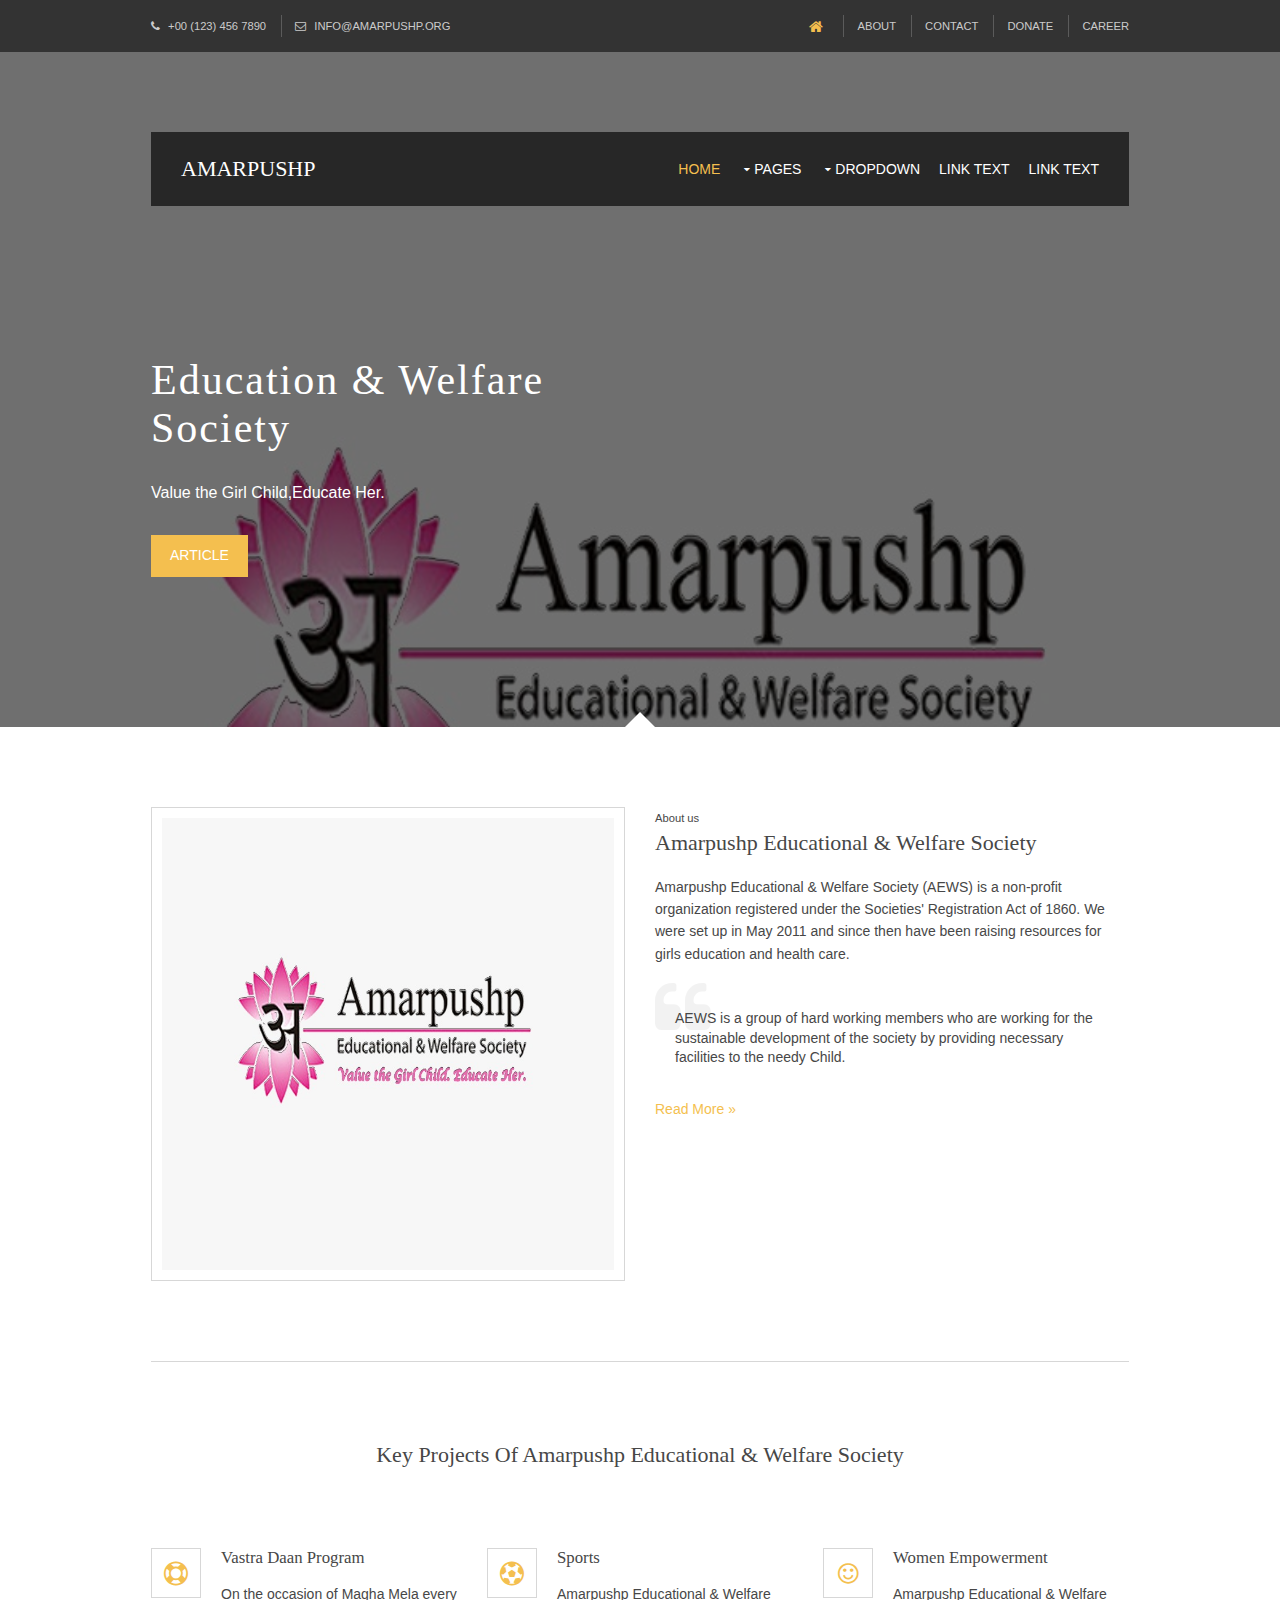
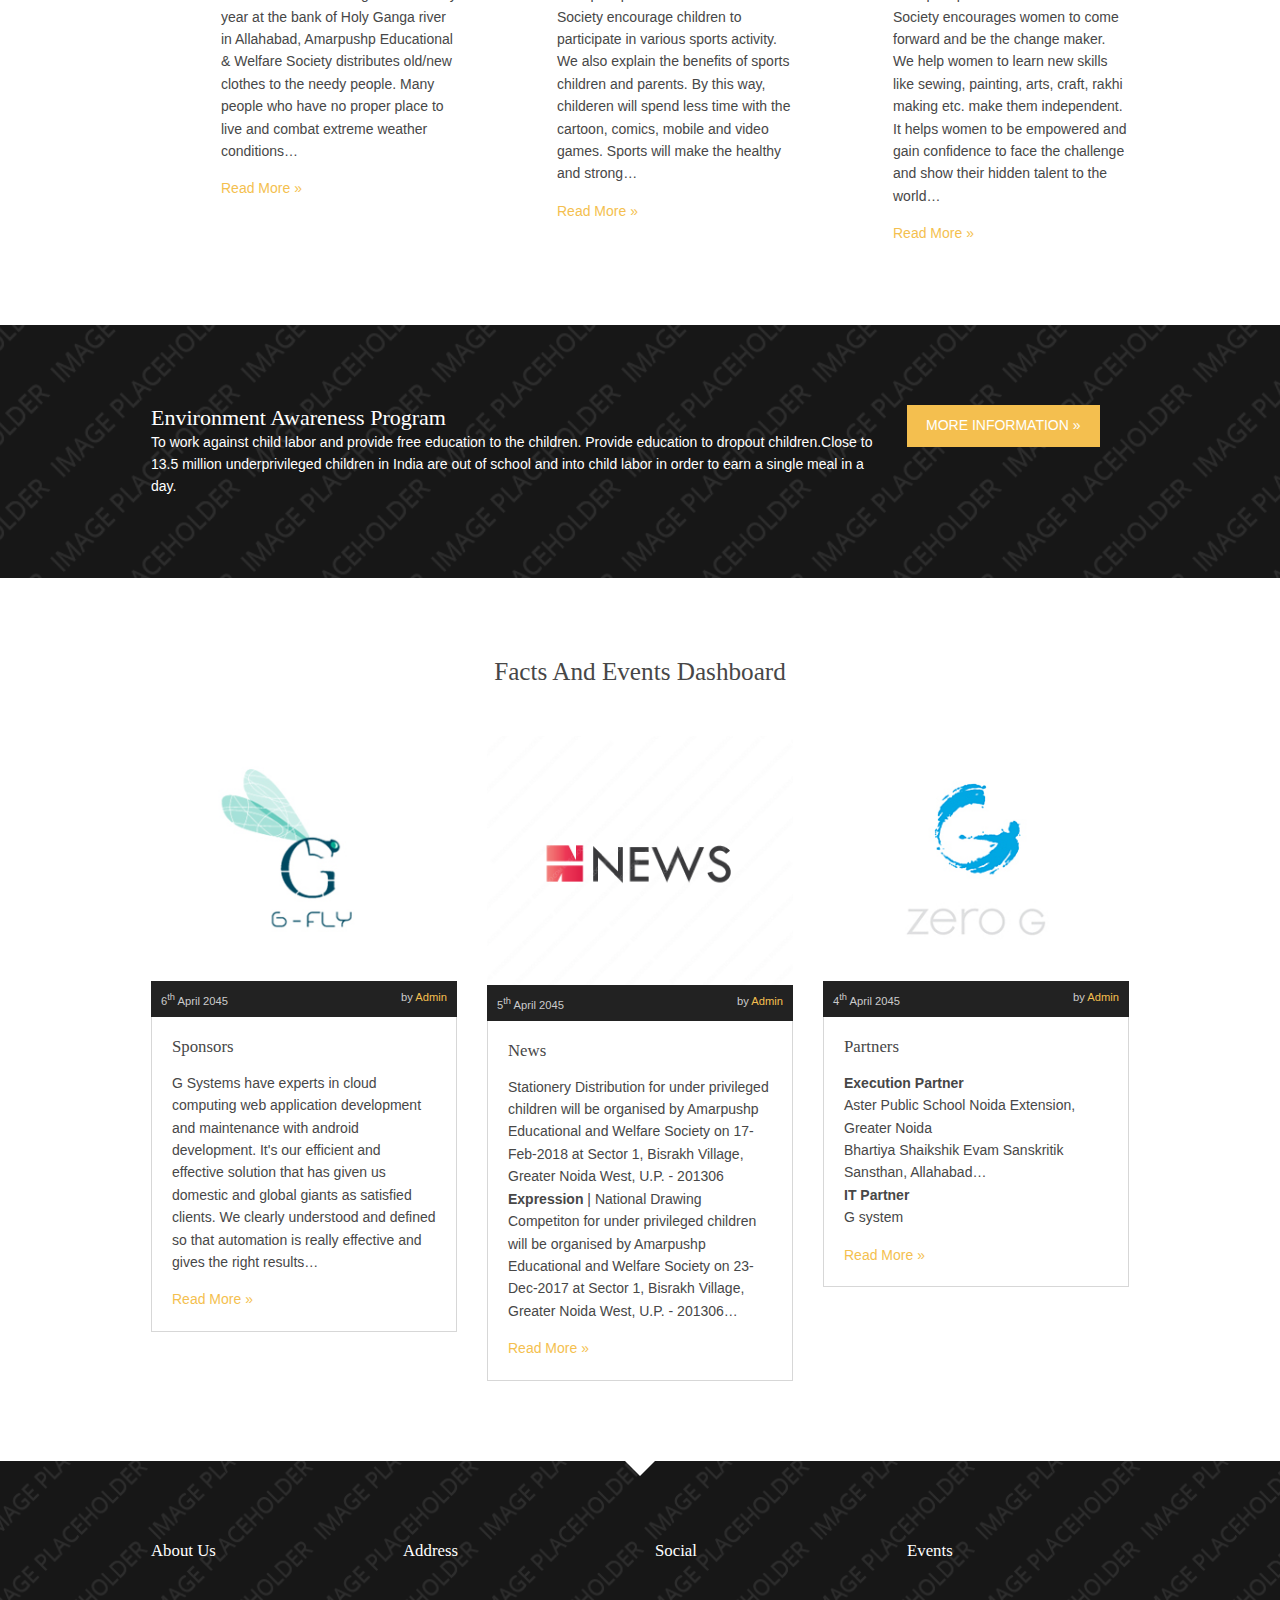
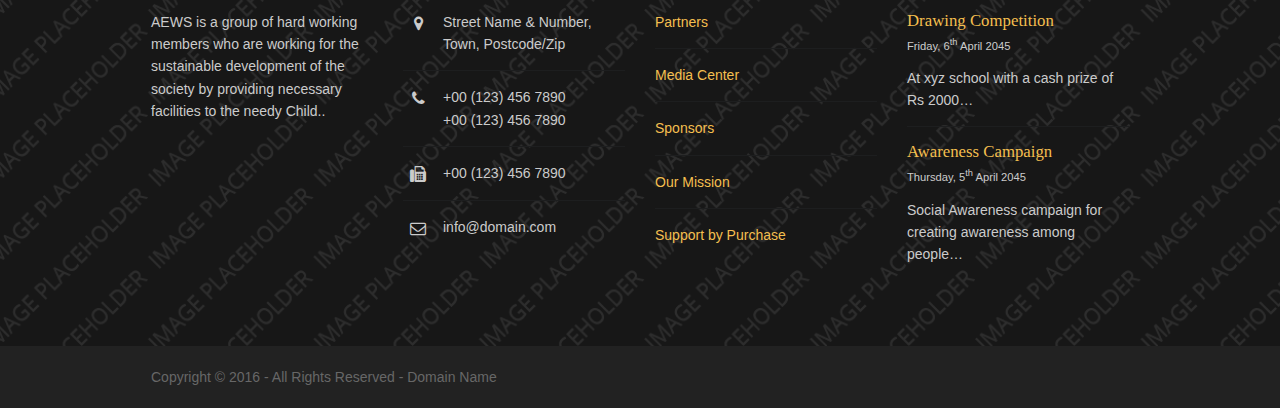
<file: Amarpusp Intern project/index.html>
<!DOCTYPE html>

<html>
<head>
<title>just</title>
<meta charset="utf-8">
<meta name="viewport" content="width=device-width, initial-scale=1.0, maximum-scale=1.0, user-scalable=no">
<link href="layout/styles/layout.css" rel="stylesheet" type="text/css" media="all">
</head>
<body id="top">

<div class="wrapper row0">
  <div id="topbar" class="hoc clear"> 
    <!-- ################################################################################################ -->
    <div class="fl_left">
      <ul class="nospace">
        <li><i class="fa fa-phone"></i> +00 (123) 456 7890</li>
        <li><i class="fa fa-envelope-o"></i> info@amarpushp.org</li>
      </ul>
    </div>
    <div class="fl_right">
      <ul class="nospace">
        <li><a href="#"><i class="fa fa-lg fa-home"></i></a></li>
        <li><a href="#">About</a></li>
        <li><a href="#">Contact</a></li>
        <li><a href="#">Donate</a></li>
        <li><a href="#">Career</a></li>
      </ul>
    </div>
    <!-- ################################################################################################ -->
  </div>
</div>

<!-- Top Background Image Wrapper -->
<div class="bgded overlay" style="background-image:url('images/demo/backgrounds/background.jpg');"> 
  <!-- ################################################################################################ -->
  <div class="wrapper row1">
    <header id="header" class="hoc clear"> 
      <!-- ################################################################################################ -->
      <div id="logo" class="fl_left">
        <h1><a href="index.html">Amarpushp</a></h1>
      </div>
      <!-- ################################################################################################ -->
      <nav id="mainav" class="fl_right">
        <ul class="clear">
          <li class="active"><a href="index.html">Home</a></li>
          <li><a class="drop" href="#">Pages</a>
            <ul>
              <li><a href="#">Gallery</a></li>

            </ul>
          </li>
          <li><a class="drop" href="#">Dropdown</a>
            <ul>
              <li><a href="#">Level 2</a></li>
              <li><a class="drop" href="#">Level 2 + Drop</a>
                <ul>
                  <li><a href="#">Level 3</a></li>
                  <li><a href="#">Level 3</a></li>
                  <li><a href="#">Level 3</a></li>
                </ul>
              </li>
              <li><a href="#">Level 2</a></li>
            </ul>
          </li>
          <li><a href="#">Link Text</a></li>
          <li><a href="#">Link Text</a></li>
        </ul>
      </nav>
    </header>
    <!-- ################################################################################################ -->
    <div id="pageintro" class="hoc clear">
      <article>
        <h2 class="heading">Education & Welfare Society</h2>
        <p>Value the Girl Child,Educate Her.</p>
        <footer><a class="btn" href="#">Article</a></footer>
      </article>
    </div>
    <!-- ################################################################################################ -->
  </div>
  <!-- ################################################################################################ -->
</div>
<!-- End Top Background Image Wrapper -->

<!-- ################################################################################################ -->
<div class="wrapper row3">
  <main class="hoc container clear"> 
    <!-- main body -->
    <!-- ################################################################################################ -->
    <article class="group btmspace-80">
      <div class="one_half first"><img class="inspace-10 borderedbox" src="images/demo/background.jpg" alt=""></div>
      <div class="one_half">
        <p class="nospace font-xs">About us</p>
        <h3 class="heading">Amarpushp Educational & Welfare Society </h3>
        <p>
Amarpushp Educational & Welfare Society (AEWS) is a non-profit organization registered under the Societies' Registration Act of 1860. We were set up in May 2011 and since then have been raising resources for girls education and health care.

</p>
        <blockquote>AEWS is a group of hard working members who are working for the sustainable development of the society by providing necessary facilities to the needy Child.</blockquote>
       
        <footer><a href="#">Read More &raquo;</a></footer>
      </div>
    </article>
    <!-- ################################################################################################ -->
    <hr class="btmspace-80">
    <!-- ################################################################################################ -->
    <div class="center btmspace-80">
      <h3 class="heading">Key projects of Amarpushp Educational & Welfare Society</h3>
      
    </div>
    <ul class="nospace group cta">
      <li class="one_third first">
        <article><a href="#"><i class="fa fa-support"></i></a>
          <h6 class="heading">Vastra Daan Program</h6>
          <p>On the occasion of Magha Mela every year at the bank of Holy Ganga river in Allahabad, Amarpushp Educational & Welfare Society distributes old/new clothes to the needy people. Many people who have no proper place to live and combat extreme weather conditions&hellip;</p>
          <footer><a href="#">Read More &raquo;</a></footer>
        </article>
      </li>
      <li class="one_third">
        <article><a href="#"><i class="fa fa-soccer-ball-o"></i></a>
          <h6 class="heading">Sports</h6>
          <p>Amarpushp Educational & Welfare Society encourage children to participate in various sports activity. We also explain the benefits of sports children and parents. By this way, childeren will spend less time with the cartoon, comics, mobile and video games. Sports will make the healthy and strong&hellip;</p>
          <footer><a href="#">Read More &raquo;</a></footer>
        </article>
      </li>
      <li class="one_third">
        <article><a href="#"><i class="fa fa-smile-o"></i></a>
          <h6 class="heading">Women Empowerment</h6>
          <p>Amarpushp Educational & Welfare Society encourages women to come forward and be the change maker. We help women to learn new skills like sewing, painting, arts, craft, rakhi making etc. make them independent. It helps women to be empowered and gain confidence to face the challenge and show their hidden talent to the world&hellip;</p>
          <footer><a href="#">Read More &raquo;</a></footer>
        </article>
      </li>
    </ul>
    <!-- ################################################################################################ -->
    <!-- / main body -->
    <div class="clear"></div>
  </main>
</div>
<!-- ################################################################################################ -->
<!-- ################################################################################################ -->
<!-- ################################################################################################ -->
<div class="wrapper bgded overlay" style="background-image:url('images/demo/backgrounds/02.png');">
  <article class="hoc container clear"> 
    <!-- ################################################################################################ -->
    <div class="three_quarter first">
      <h6 class="nospace"> Environment Awareness Program</h6>
      <p class="nospace">To work against child labor and provide free education to the children. Provide education to dropout children.Close to 13.5 million underprivileged children in India are out of school and into child labor in
	  order to earn a single meal in a day. </p>
    </div>
    <footer class="one_quarter"><a class="btn medium" href="#">More Information &raquo;</a></footer>
    <!-- ################################################################################################ -->
  </article>
</div>
<!-- ################################################################################################ -->
<!-- ################################################################################################ -->
<!-- ################################################################################################ -->
<div class="wrapper row3">
  <section class="hoc container clear"> 
    <!-- ################################################################################################ -->
    <div class="center btmspace-50">
      <h3 class="font-x2 nospace">Facts and Events Dashboard</h3>
      
    </div>
    <ul class="nospace group latest">
      <li class="one_third first">
        <article>
          <figure><a href="#"><img src="images/demo/g.jpg" alt="" ></a>
            <figcaption class="group">
              <time datetime="2045-04-06">6<sup>th</sup> April 2045</time>
              <span>by <a href="#">Admin</a></span> </figcaption>
          </figure>
          <div class="postexcerpt">
            <h4 class="heading">Sponsors</h4>
            <p>
			G Systems have experts in cloud computing web application development and maintenance with android development. It's our efficient and effective solution that has given us domestic and global giants as satisfied clients. We clearly understood and defined so 
			that automation is really effective and gives the right results&hellip;</p>
            <footer><a href="#">Read More &raquo;</a></footer>
          </div>
        </article>
      </li>
      <li class="one_third">
        <article>
          <figure><a href="#"><img src="images/demo/new.png" alt=""></a>
            <figcaption class="group">
              <time datetime="2045-04-05">5<sup>th</sup> April 2045</time>
              <span>by <a href="#">Admin</a></span> </figcaption>
          </figure>
          <div class="postexcerpt">
            <h4 class="heading">News</h4>
            <p>Stationery Distribution for under privileged children will be organised by Amarpushp Educational and Welfare Society on 17-Feb-2018 at Sector 1, Bisrakh Village, Greater Noida West, U.P. - 201306<br>

			<b>Expression</b> | National Drawing Competiton for under privileged children will be organised by Amarpushp Educational and Welfare Society on 23-Dec-2017 at Sector 1, Bisrakh Village, Greater Noida West, U.P. - 201306&hellip;</p>
            <footer><a href="#">Read More &raquo;</a></footer>
          </div>
        </article>
      </li>
      <li class="one_third">
        <article>
          <figure><a href="#"><img src="images/demo/yo.png" alt=""></a>
            <figcaption class="group">
              <time datetime="2045-04-04">4<sup>th</sup> April 2045</time>
              <span>by <a href="#">Admin</a></span> </figcaption>
          </figure>
          <div class="postexcerpt">
            <h4 class="heading">Partners</h4>
            <p><strong>Execution Partner</strong><br>
					Aster Public School Noida Extension, Greater Noida<br>
					Bhartiya Shaikshik Evam Sanskritik Sansthan, Allahabad&hellip;
					<br><strong>IT Partner</strong><br>
					G system
					</p>
            <footer><a href="#">Read More &raquo;</a></footer>
          </div>
        </article>
      </li>
    </ul>
    <!-- ################################################################################################ -->
  </section>
</div>
<!-- ################################################################################################ -->
<!-- ################################################################################################ -->
<!-- ################################################################################################ -->
<div class="wrapper row4 bgded overlay" style="background-image:url('images/demo/backgrounds/03.png');">
  <footer id="footer" class="hoc clear"> 
    <!-- ################################################################################################ -->
    <div class="one_quarter first">
      <h6 class="title">About us</h6>
      <p>AEWS is a group of hard working members who are working for the sustainable development of the society by providing necessary facilities to the needy Child..</p>
      
    </div>
    <div class="one_quarter">
      <h6 class="title">Address</h6>
      <ul class="nospace linklist contact">
        <li><i class="fa fa-map-marker"></i>
          <address>
          Street Name &amp; Number, Town, Postcode/Zip
          </address>
        </li>
        <li><i class="fa fa-phone"></i> +00 (123) 456 7890<br>
          +00 (123) 456 7890</li>
        <li><i class="fa fa-fax"></i> +00 (123) 456 7890</li>
        <li><i class="fa fa-envelope-o"></i> info@domain.com</li>
      </ul>
    </div>
    <div class="one_quarter">
      <h6 class="title">Social</h6>
      <ul class="nospace linklist">
        <li><a href="#">Partners</a></li>
        <li><a href="#">Media Center</a></li>
        <li><a href="#">Sponsors</a></li>
        <li><a href="#">Our Mission</a></li>
        <li><a href="#">Support by Purchase</a></li>
      </ul>
    </div>
    <div class="one_quarter">
      <h6 class="title">Events</h6>
      <ul class="nospace linklist">
        <li>
          <article>
            <h6 class="nospace font-x1"><a href="#">Drawing Competition</a></h6>
            <time class="font-xs block btmspace-10" datetime="2045-04-06">Friday, 6<sup>th</sup> April 2045</time>
            <p class="nospace">At xyz school with a cash prize of Rs 2000&hellip;</p>
          </article>
        </li>
        <li>
          <article>
            <h6 class="nospace font-x1"><a href="#">Awareness Campaign</a></h6>
            <time class="font-xs block btmspace-10" datetime="2045-04-05">Thursday, 5<sup>th</sup> April 2045</time>
            <p class="nospace">Social Awareness campaign for creating awareness among people&hellip;</p>
          </article>
        </li>
      </ul>
    </div>
    <!-- ################################################################################################ -->
  </footer>
</div>
<!-- ################################################################################################ -->
<!-- ################################################################################################ -->
<!-- ################################################################################################ -->
<div class="wrapper row5">
  <div id="copyright" class="hoc clear"> 
    <!-- ################################################################################################ -->
    <p class="fl_left">Copyright &copy; 2016 - All Rights Reserved - <a href="#">Domain Name</a></p>
  
    <!-- ################################################################################################ -->
  </div>
</div>
<!-- ################################################################################################ -->
<!-- ################################################################################################ -->
<!-- ################################################################################################ -->
<a id="backtotop" href="#top"><i class="fa fa-chevron-up"></i></a>
<!-- JAVASCRIPTS -->
<script src="layout/scripts/jquery.min.js"></script>
<script src="layout/scripts/jquery.backtotop.js"></script>
<script src="layout/scripts/jquery.mobilemenu.js"></script>
</body>
</html>
</file>
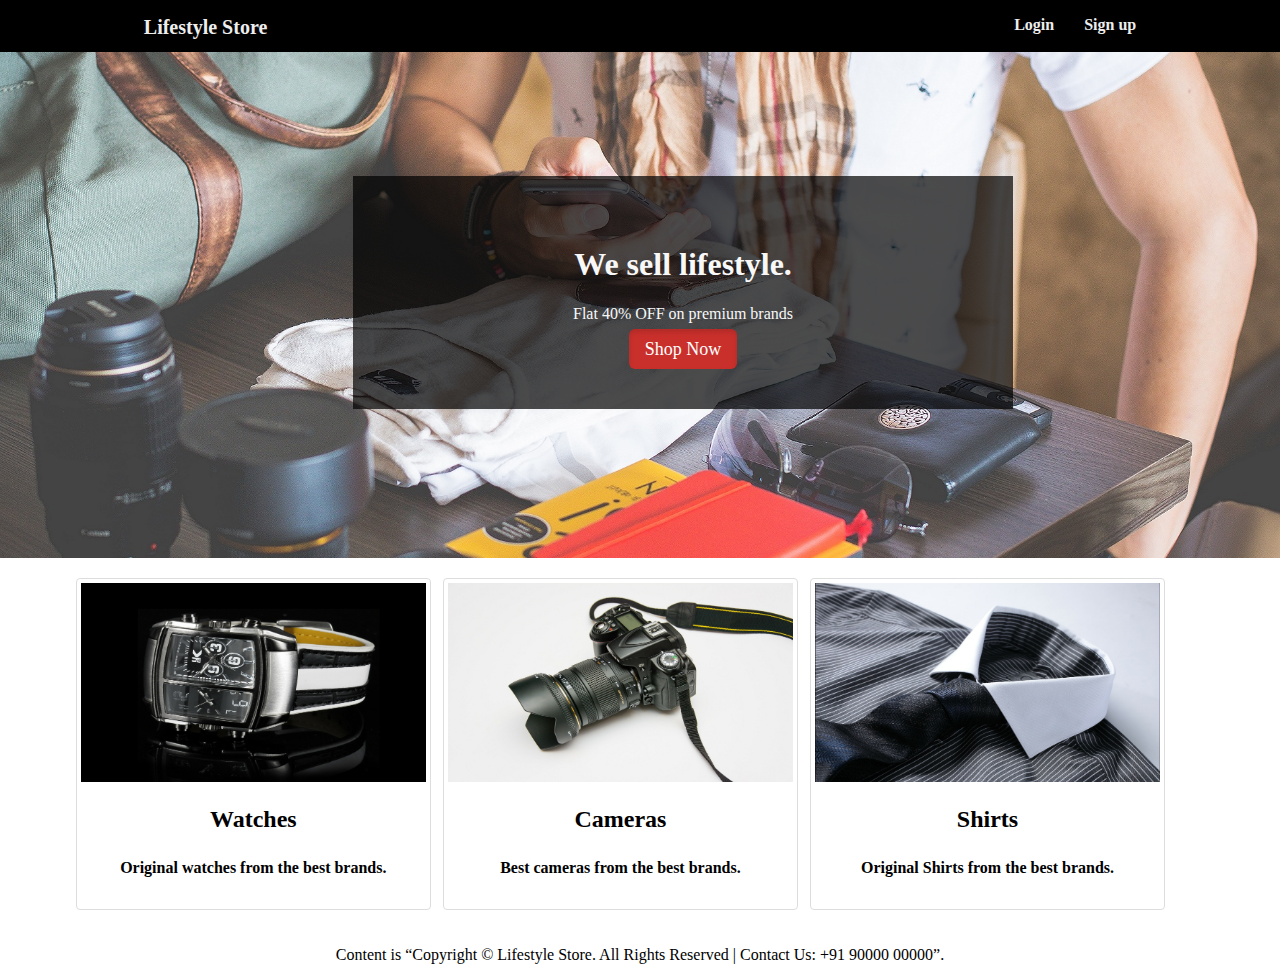
<file: e-commerce website/index.html>
<!DOCTYPE html>
<html>
    <head>
        <title>Lifestyle Store</title>
        <meta charset="UTF-8">
        <meta name="viewport" content="width=device-width, initial-scale=1.0">
        <link href="index.css" rel="stylesheet" type="text/css"/> 
    </head>
    <body>
        <div class="header">
            <div class="inner-header">
                <div class="logo">
                    <a href="#">Lifestyle Store</a>
                </div>
                <div class="header-link">
                    <a href="#">Sign up</a></div>
                <div class="header-link">
                    <a href="#">Login</a></div>
            </div>
        </div>
        <div class="content">
           
            <div class="banner-image">
                <div class="inner-banner-image">
                    <div class="banner_content">
                        <h1>We sell lifestyle.</h1>
                         <p>Flat 40% OFF on premium brands</p> 
                         <a class="button" href="#">Shop Now</a>
                    </div>
                </div>
                
            </div>
            <div class="container">
                <div class="items">
                <a href="">
                    <img src="img/watch.jpg" alt="" class="thumbnail">
                    <div class ="caption">
                        <h2>Watches</h2>
                        <p>Original watches from the best brands.</p>
                        
                    </div>
                    
                </a>
            </div>
                <div class="items">
                <a href="">
                    <img src="img/camera.jpg" alt="" class="thumbnail">
                    <div class ="caption">
                        <h2>Cameras</h2>
                        <p>Best cameras from the best brands.</p>
                        
                    </div>
                    
                </a>
            </div>
                <div class="items">
                <a href="">
                    <img src="img/shirt.jpg" alt="" class="thumbnail">
                    <div class ="caption">
                        <h2>Shirts</h2>
                        <p>Original Shirts from the best brands.</p>
                        
                    </div>
                    
                </a>
            </div>
            </div>
            
        </div>
        <footer>
            <div class="container">
                <center>
                <p> Content is “Copyright © Lifestyle Store. All Rights Reserved | Contact Us: +91 90000 00000”. </p>
                </center>
            </div>
        </footer>
    </body>
</html>
</file>
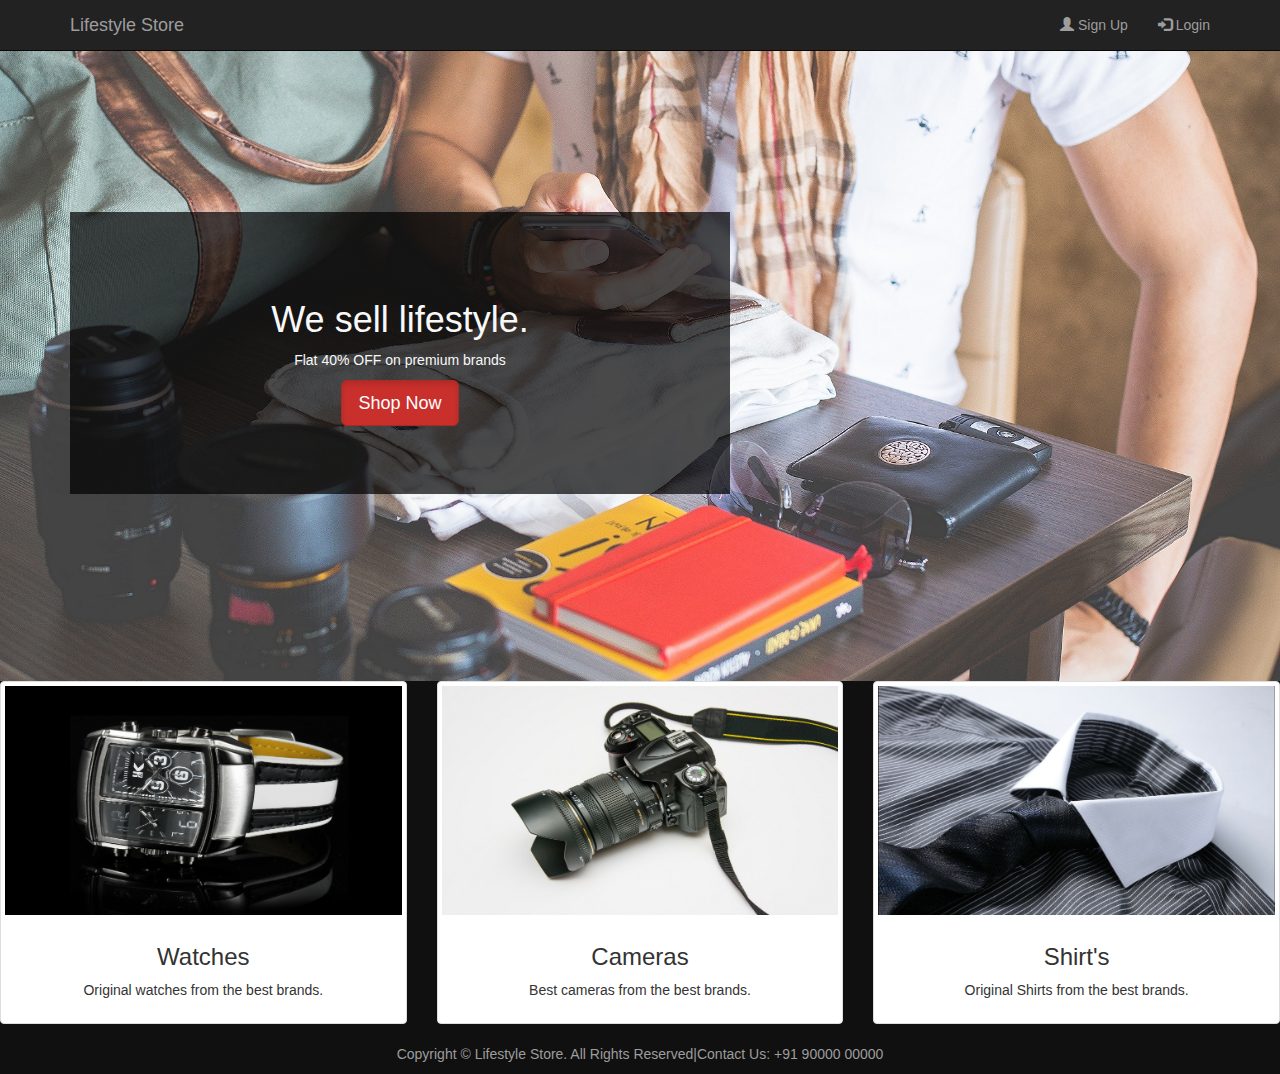
<file: responsive e-commerce website using bootstrap/index.html>
<!DOCTYPE html>
<html>
    <head>
        <link rel="stylesheet" href="https://maxcdn.bootstrapcdn.com/bootstrap/3.3.7/css/bootstrap.min.css" >

        <!--jQuery library--> 
        <script src="https://ajax.googleapis.com/ajax/libs/jquery/1.12.4/jquery.min.js"></script>

        <!--Latest compiled and minified JavaScript--> 
        <script src="https://maxcdn.bootstrapcdn.com/bootstrap/3.3.7/js/bootstrap.min.js"></script>
        <meta name="viewport" content="width=device-width, initial-scale=1">
        <link rel="stylesheet" type="text/css" href="cool.css">
        <title>Navbar in Bootstrap</title>
    </head>
    <body>
        <nav class="navbar navbar-inverse navbar-fixed-top">
            <div class="container">
                <div class="navbar-header">
                    <button type="button" class="navbar-toggle" data-toggle="collapse" data-target="#myNavbar">
                        <span class="icon-bar"></span>
                        <span class="icon-bar"></span>
                        <span class="icon-bar"></span>                        
                    </button>
                    <a class="navbar-brand" href="index.php">Lifestyle Store</a>
                </div>
                <div class="collapse navbar-collapse" id="myNavbar">
                    <ul class="nav navbar-nav navbar-right">
                        <li><a href="signup.html"><span class="glyphicon glyphicon-user"></span> Sign Up</a></li>
                        <li><a href="login.html"><span class="glyphicon glyphicon-log-in"></span> Login</a></li>
                    </ul>
                </div>
            </div>
        </nav>
        <div id="banner_image">
            <div class="container">
                <div id="banner_content">
                     <h1>We sell lifestyle.</h1>
                     <p>Flat 40% OFF on premium brands</p> 
                    <a href="products.html" class="btn btn-danger btn-lg active">Shop Now</a>
                    
                </div>
                
            </div>
        </div>
        
         <div class="row text-center">
            <div class="col-sm-4">
                <a href="products.html#watch" >
                    <div class="thumbnail">
                            <img src="image/watch.jpg" alt="">
                            <div class="caption">
                                <h3>Watches</h3>
                                <p>Original watches from the best brands.</p>
                            </div>
                        </div> 
                    </a>
                </div>
             <div class="col-sm-4">
                <a href="products.html#camera" >
                    <div class="thumbnail">
                            <img src="image/camera.jpg" alt="">
                            <div class="caption">
                                <h3>Cameras</h3>
                                <p>Best cameras from the best brands.</p>
                            </div>
                        </div> 
                    </a>
                </div>

             <div class="col-sm-4">
                <a href="products.html#shirt" >
                    <div class="thumbnail">
                            <img src="image/shirt.jpg" alt="">
                            <div class="caption">
                                <h3>Shirt's</h3>
                                <p>Original Shirts from the best brands.</p>
                            </div>
                        </div> 
                    </a>
                </div>

            <footer>
                <div class="container">
                    <center>
                        Copyright © Lifestyle Store. All Rights Reserved|Contact Us: +91 90000 00000
                    </center>
                    
                </div>
                
            </footer>
            
            
       
    </body>
</html>
</file>
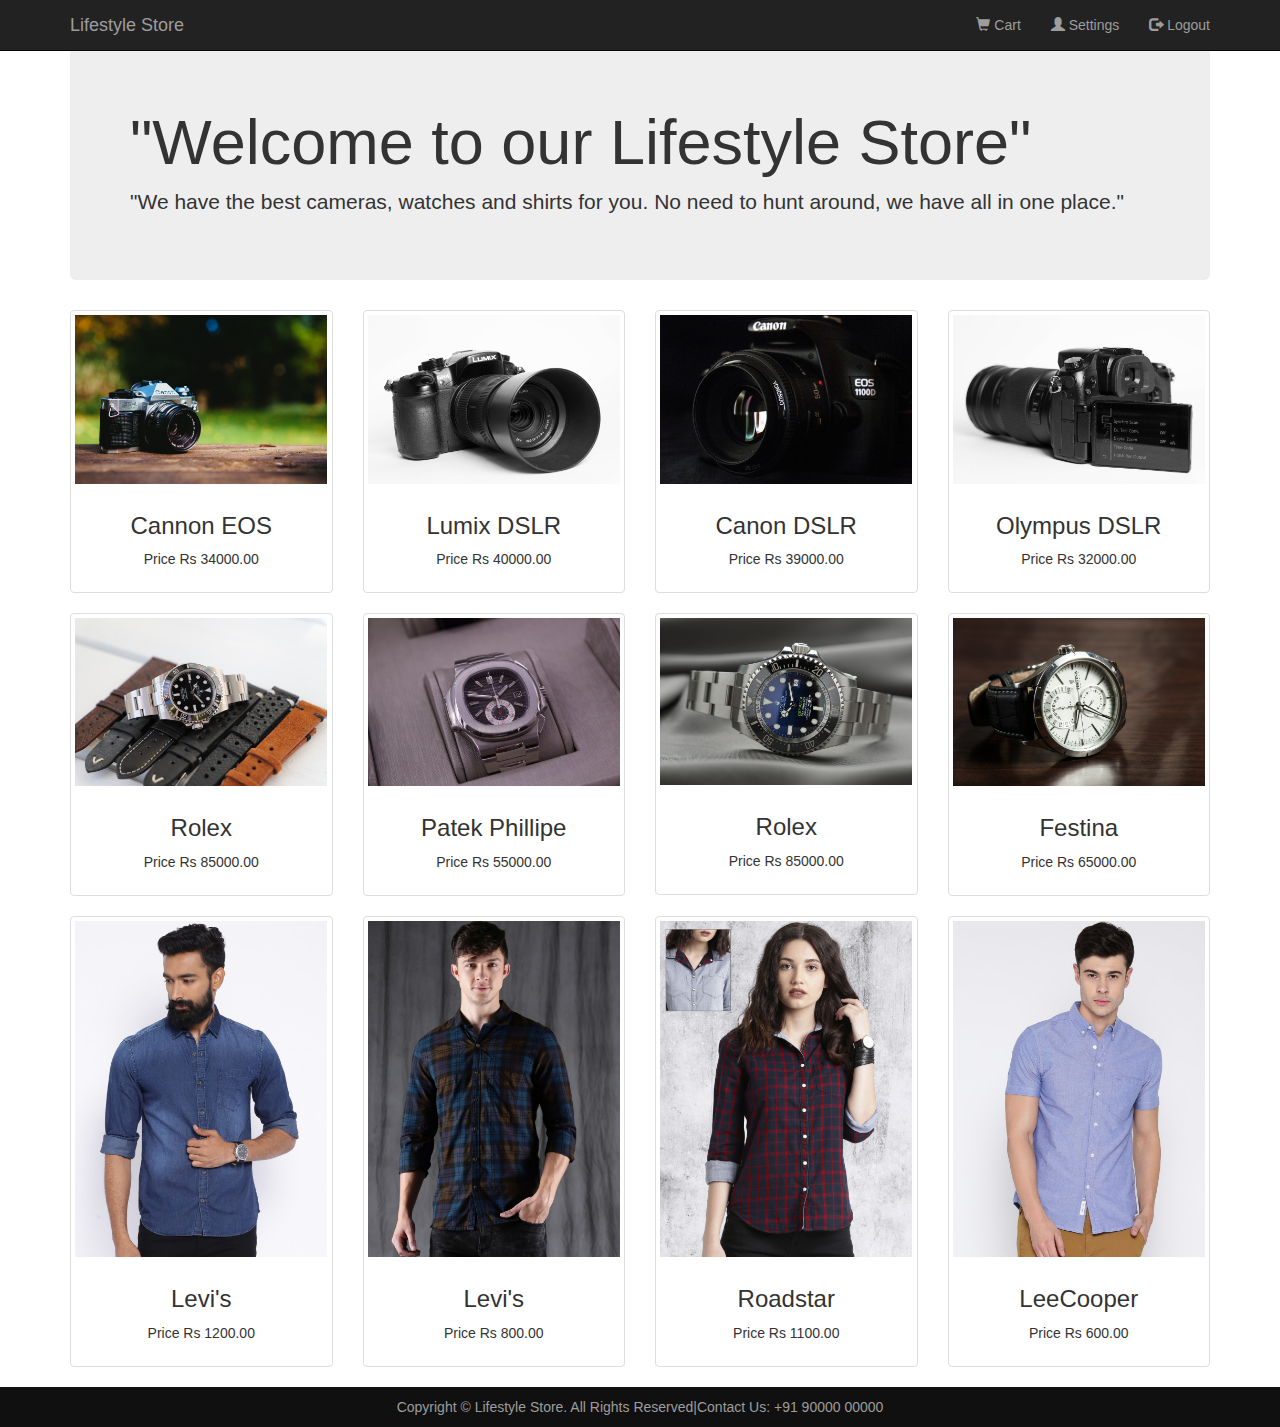
<file: responsive e-commerce website using bootstrap/products.html>
<!DOCTYPE html>
<html>
    <head>
        <link rel="stylesheet" href="https://maxcdn.bootstrapcdn.com/bootstrap/3.3.7/css/bootstrap.min.css" >

        <!--jQuery library--> 
        <script src="https://ajax.googleapis.com/ajax/libs/jquery/1.12.4/jquery.min.js"></script>

        <!--Latest compiled and minified JavaScript--> 
        <script src="https://maxcdn.bootstrapcdn.com/bootstrap/3.3.7/js/bootstrap.min.js"></script>
        <meta name="viewport" content="width=device-width, initial-scale=1">
        <link rel="stylesheet" type="text/css" href="cool.css">
        <title>Products Page</title>
    </head>
    <body>
        <nav class="navbar navbar-inverse navbar-fixed-top">
            <div class="container">
                <div class="navbar-header">
                    <button type="button" class="navbar-toggle" data-toggle="collapse" data-target="#myNavbar">
                        <span class="icon-bar"></span>
                        <span class="icon-bar"></span>
                        <span class="icon-bar"></span>                        
                    </button>
                    <a class="navbar-brand" href="index.html">Lifestyle Store</a>
                </div>
                <div class="collapse navbar-collapse" id="myNavbar">
                    <ul class="nav navbar-nav navbar-right">
                        <li><a href="cart.html"><span class="glyphicon glyphicon-shopping-cart"></span> Cart</a></li>
                        <li><a href="settings.html"><span class="glyphicon glyphicon-user"></span> Settings</a></li>
                        
                        <li><a href="index.html"><span class="glyphicon glyphicon-log-out"></span> Logout</a></li>
                    </ul>
                </div>
            </div>
        </nav><br><br>
        <div class='container'>
            <div class="jumbotron">
                <h1>"Welcome to our Lifestyle Store"</h1>
                <p> "We have the best cameras, watches and shirts for you. No need to hunt around, we have all in one place." </p>
                
          
            </div>
            <div class="row text-center">
            <div class="col-sm-3">
                <a href="products.php#cameras" >
                    <div class="thumbnail">
                            <img src="image/cam6.jpg" alt="">
                            <div class="caption">
                                <h3>Cannon EOS</h3>
                                <p>Price Rs 34000.00</p>
                            </div>
                        </div> 
                    </a>
                </div>
                 <div class="col-sm-3">
                <a href="products.php#cameras" >
                    <div class="thumbnail">
                            <img src="image/cam4.jpg" alt="">
                            <div class="caption">
                                <h3>Lumix DSLR </h3>
                                <p>Price Rs 40000.00</p>
                            </div>
                        </div> 
                    </a>
                </div>
                 <div class="col-sm-3">
                <a href="products.php#cameras" >
                    <div class="thumbnail">
                            <img src="image/cam1.jpg" alt="">
                            <div class="caption">
                                <h3>Canon DSLR</h3>
                                <p>Price Rs 39000.00</p>
                            </div>
                        </div> 
                    </a>
                </div>
                 <div class="col-sm-3">
                <a href="products.php#cameras" >
                    <div class="thumbnail">
                            <img src="image/cam3.jpg" alt="">
                            <div class="caption">
                                <h3>Olympus DSLR</h3>
                                <p>Price Rs 32000.00</p>
                            </div>
                        </div> 
                    </a>
                </div>

                <div class="col-sm-3">
                    <a href="products.php#watches" ><div class="thumbnail">
                            <img src="image/watch1.jpg" alt="">
                            <div class="caption">
                                <h3>Rolex</h3>
                                <p>Price Rs 85000.00</p>
                            </div>
                        </div> 
                    </a>
                </div>
                 <div class="col-sm-3">
                    <a href="products.php#watches" ><div class="thumbnail">
                            <img src="image/watch4.jpg" alt="">
                            <div class="caption">
                                <h3>Patek Phillipe</h3>
                                <p>Price Rs 55000.00</p>
                            </div>
                        </div> 
                    </a>
                </div>
                 <div class="col-sm-3">
                    <a href="products.php#watches" ><div class="thumbnail">
                            <img src="image/watch2.jpg" alt="">
                            <div class="caption">
                                <h3>Rolex</h3>
                                <p>Price Rs 85000.00</p>
                            </div>
                        </div> 
                    </a>
                </div>
                 <div class="col-sm-3">
                    <a href="products.php#watches" ><div class="thumbnail">
                            <img src="image/watch5.jpg" alt="">
                            <div class="caption">
                                <h3>Festina</h3>
                                <p>Price Rs 65000.00</p>
                            </div>
                        </div> 
                    </a>
                </div>

                <div class="col-sm-3">
                    <a href="products.php#shirts" ><div class="thumbnail">
                            <img src="image/shirt1.jpg" alt="">
                            <div class="caption">
                                <h3>Levi's</h3>
                                <p>Price Rs 1200.00</p>
                            </div>
                        </div>
                    </a>
                </div>
                 <div class="col-sm-3">
                    <a href="products.php#shirts" ><div class="thumbnail">
                            <img src="image/shirt2.jpg" alt="">
                            <div class="caption">
                                <h3>Levi's</h3>
                                <p>Price Rs 800.00</p>
                            </div>
                        </div>
                    </a>
                </div>
                 <div class="col-sm-3">
                    <a href="products.php#shirts" ><div class="thumbnail">
                            <img src="image/shirt3.jpg" alt="">
                            <div class="caption">
                                <h3>Roadstar</h3>
                                <p>Price Rs 1100.00</p>
                            </div>
                        </div>
                    </a>
                </div>
                 <div class="col-sm-3">
                    <a href="products.php#shirts" ><div class="thumbnail">
                            <img src="image/shirt4.jpg" alt="">
                            <div class="caption">
                                <h3>LeeCooper</h3>
                                <p>Price Rs 600.00</p>
                            </div>
                        </div>
                    </a>
                </div>
            </div>
        </div>
           
        <footer>
                <div class="container">
                    
                    <center>
                        Copyright © Lifestyle Store. All Rights Reserved|Contact Us: +91 90000 00000
                    </center>
                    </div>
       
                
            </footer>
            
       
        
    </body>
</html>
</file>
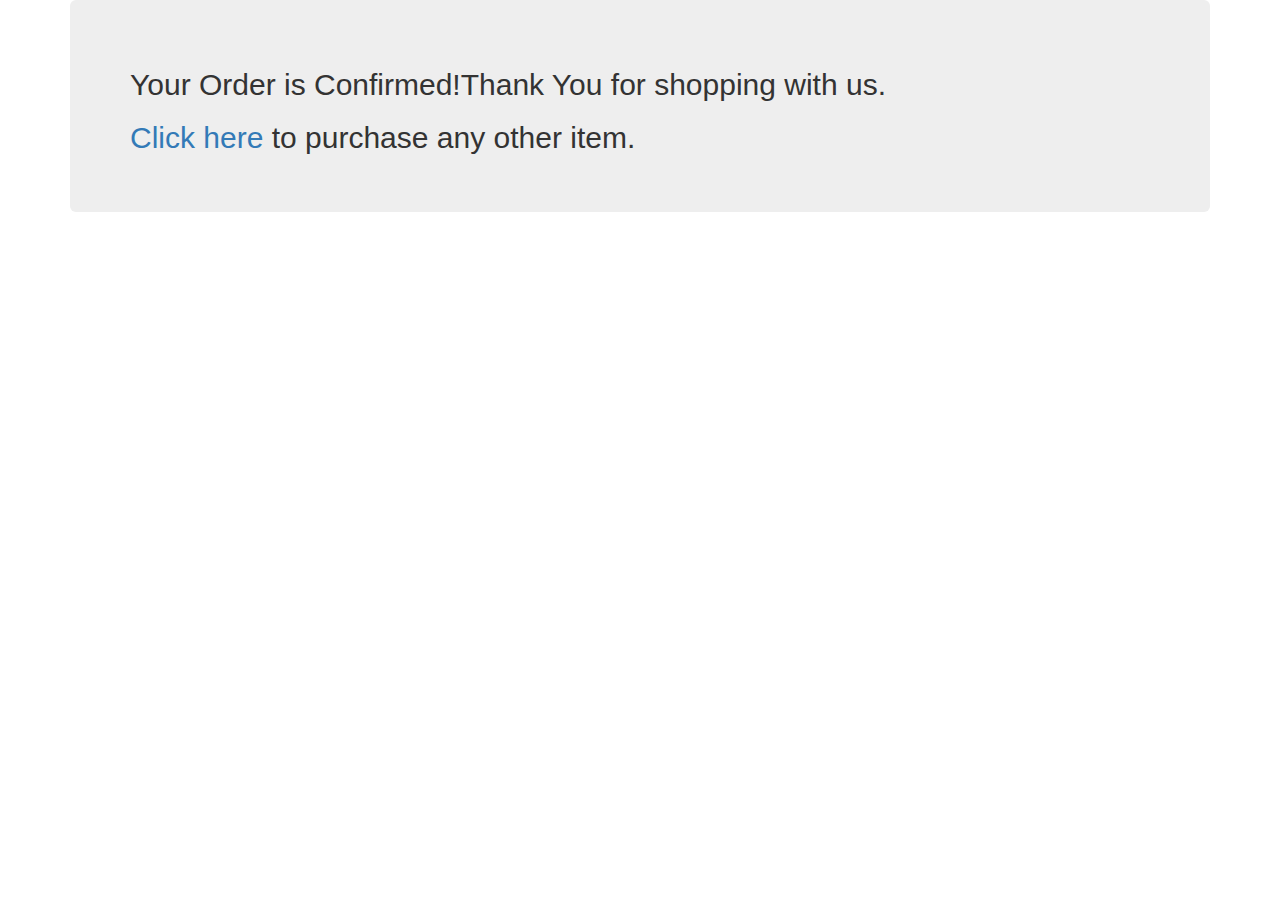
<file: responsive e-commerce website using bootstrap/success.html>
<!DOCTYPE html>
<html>
    <head>
        <link rel="stylesheet" href="https://maxcdn.bootstrapcdn.com/bootstrap/3.3.7/css/bootstrap.min.css" >

        <!--jQuery library--> 
        <script src="https://ajax.googleapis.com/ajax/libs/jquery/1.12.4/jquery.min.js"></script>

        <!--Latest compiled and minified JavaScript--> 
        <script src="https://maxcdn.bootstrapcdn.com/bootstrap/3.3.7/js/bootstrap.min.js"></script>
        <meta name="viewport" content="width=device-width, initial-scale=1">
        <link rel="stylesheet" type="text/css" href="cool.css">
        <title>Success Page</title>
    </head>
    <body>
        <div class="container">
            <div class="jumbotron">
            <div class="success">
                <h2>
                    Your Order is Confirmed!Thank You for shopping with us.
                </h2>
                <h2><a href="products.html">Click here</a> to purchase any other item.</h2>
            </div>
            </div>
        </div>
    </body>
</html>
</file>
<file: Amarpusp Intern project/layout/styles/layout.css>
@charset "utf-8";
/*
Template Name: Aerogem
Author: <a href="http://www.os-templates.com/">OS Templates</a>
Author URI: http://www.os-templates.com/
Licence: Free to use under our free template licence terms
Licence URI: http://www.os-templates.com/template-terms
File: Layout CSS
*/

@import url("fontawesome-4.6.3.min.css");
@import url("framework.css");

/* Rows
--------------------------------------------------------------------------------------------------------------- */
.row0, .row0 a{}
.row1, .row1 a{}
.row2{border-bottom:1px solid;}
.row3, .row3 a{}
.row4, .row4 a{}
.row5, .row5 a{}


/* Top Bar
--------------------------------------------------------------------------------------------------------------- */
#topbar{padding:15px 0; font-size:.8rem; text-transform:uppercase;}

#topbar *{margin:0;}
#topbar ul li{display:inline-block; margin-right:10px; padding-right:15px; border-right:1px solid;}
#topbar ul li:last-child{margin-right:0; padding-right:0; border-right:none;}
#topbar i{margin:0 5px 0 0; line-height:normal;}


/* Header
--------------------------------------------------------------------------------------------------------------- */
.wrapper.row1{padding:80px 0;}
.wrapper.row1::before{position:absolute; bottom:0; left:50%; width:0; height:0; margin-left:-15px; border:15px solid; content:"";}

#header{padding:0 30px;}
#header *{line-height:1;}

#header #logo{margin-top:26px;}
#header #logo *{margin:0; padding:0; text-transform:uppercase;}


/* Page Intro
--------------------------------------------------------------------------------------------------------------- */
#pageintro{padding:150px 0 70px;}/* Important to remove .wrapper.row1 padding from the bottom */

#pageintro article{display:block; max-width:50%;}
#pageintro article *{margin:0;}
#pageintro article .heading{margin-bottom:30px; font-size:42px; letter-spacing:2px;}
#pageintro article p{font-size:16px; line-height:1.4;}
#pageintro article footer{margin-top:30px;}


/* Content Area
--------------------------------------------------------------------------------------------------------------- */
.container{padding:80px 0;}

/* Content */
.container .content{}

.latest{}
.latest > li:last-child{margin-bottom:0;}/* Used when elements stack in small viewports */
.latest article{display:block; width:100%; max-width:320px;}
.latest figcaption{display:block; padding:5px 10px; font-size:.8rem;}
.latest figcaption time{display:block; float:left;}
.latest figcaption span{display:block; float:right;}
.latest .postexcerpt{display:block; padding:20px; border:solid; border-width:0 1px 1px 1px;}
.latest .postexcerpt *{margin:0 0 15px 0;}
.latest .postexcerpt > :last-child{margin-bottom:0;}
.latest .heading{font-size:1.2rem;}

.cta > li:last-child{margin-bottom:0;}/* Used when elements stack in small viewports */
.cta article{display:block; position:relative; min-height:80px; padding:0 0 0 70px;}
.cta article::before, .cta article::after{display:table; content:"";}
.cta article::after{clear:both;}
.cta article *{margin:0 0 15px 0;}
.cta article > :last-child{margin-bottom:0;}
.cta article i{display:block; position:absolute; top:0; left:0; width:50px; height:50px; line-height:48px; margin:0; border:1px solid; text-align:center; font-size:24px;}
.cta article .heading{font-size:1.2rem;}

/* Comments */
#comments ul{margin:0 0 40px 0; padding:0; list-style:none;}
#comments li{margin:0 0 10px 0; padding:15px;}
#comments .avatar{float:right; margin:0 0 10px 10px; padding:3px; border:1px solid;}
#comments address{font-weight:bold;}
#comments time{font-size:smaller;}
#comments .comcont{display:block; margin:0; padding:0;}
#comments .comcont p{margin:10px 5px 10px 0; padding:0;}

#comments form{display:block; width:100%;}
#comments input, #comments textarea{width:100%; padding:10px; border:1px solid;}
#comments textarea{overflow:auto;}
#comments div{margin-bottom:15px;}
#comments input[type="submit"], #comments input[type="reset"]{display:inline-block; width:auto; min-width:150px; margin:0; padding:8px 5px; cursor:pointer;}

/* Sidebar */
.container .sidebar{}

.sidebar .sdb_holder{margin-bottom:50px;}
.sidebar .sdb_holder:last-child{margin-bottom:0;}


/* Footer
--------------------------------------------------------------------------------------------------------------- */
.wrapper.row4::before{position:absolute; top:0; left:50%; width:0; height:0; margin-left:-15px; border:15px solid; content:"";}

#footer{padding:80px 0;}

#footer .title{margin:0 0 50px 0; padding:0; font-size:1.2rem;}

#footer .linklist li{display:block; margin-bottom:15px; padding:0 0 15px 0; border-bottom:1px solid;}
#footer .linklist li:last-child{margin:0; padding:0; border:none;}
#footer .linklist li::before, #footer .linklist li::after{display:table; content:"";}
#footer .linklist li, #footer .linklist li::after{clear:both;}

#footer .contact{}
#footer .contact.linklist li, #footer .contact.linklist li:last-child{position:relative; padding-left:40px;}
#footer .contact li *{margin:0; padding:0; line-height:1.6;}
#footer .contact li i{display:block; position:absolute; top:0; left:0; width:30px; font-size:16px; text-align:center;}


/* Copyright
--------------------------------------------------------------------------------------------------------------- */
#copyright{padding:20px 0;}
#copyright *{margin:0; padding:0;}


/* Transition Fade
--------------------------------------------------------------------------------------------------------------- */
*, *::before, *::after{transition:all .3s ease-in-out;}
#mainav form *{transition:none !important;}


/* ------------------------------------------------------------------------------------------------------------ */
/* ------------------------------------------------------------------------------------------------------------ */
/* ------------------------------------------------------------------------------------------------------------ */
/* ------------------------------------------------------------------------------------------------------------ */
/* ------------------------------------------------------------------------------------------------------------ */


/* Navigation
--------------------------------------------------------------------------------------------------------------- */
nav ul, nav ol{margin:0; padding:0; list-style:none;}

#mainav, #breadcrumb, .sidebar nav{line-height:normal;}
#mainav .drop::after, #mainav li li .drop::after, #breadcrumb li a::after, .sidebar nav a::after{position:absolute; font-family:"FontAwesome"; font-size:10px; line-height:10px;}

/* Top Navigation */
#mainav{}
#mainav ul{text-transform:uppercase;}
#mainav ul ul{z-index:9999; position:absolute; width:180px; text-transform:none;}
#mainav ul ul ul{left:180px; top:0;}
#mainav li{display:inline-block; position:relative; margin:0 15px 0 0; padding:0;}
#mainav li:last-child{margin-right:0;}
#mainav li li{width:100%; margin:0;}
#mainav li a{display:block; padding:30px 0;}
#mainav li li a{border:solid; border-width:0 0 1px 0;}
#mainav .drop{padding-left:15px;}
#mainav li li a, #mainav li li .drop{display:block; margin:0; padding:10px 15px;}
#mainav .drop::after, #mainav li li .drop::after{content:"\f0d7";}
#mainav .drop::after{top:32px; left:5px;}
#mainav li li .drop::after{top:12px; left:5px;}
#mainav ul ul{visibility:hidden; opacity:0;}
#mainav ul li:hover > ul{visibility:visible; opacity:1;}

#mainav form{display:none; margin:20px 0 0 0; padding:0;}
#mainav form select, #mainav form select option{display:block; cursor:pointer; outline:none;}
#mainav form select{width:100%; padding:5px; border:1px solid;}
#mainav form select option{margin:5px; padding:0; border:none;}

/* Breadcrumb */
#breadcrumb{padding:15px 0;}
#breadcrumb ul{margin:0; padding:0; list-style:none; text-transform:uppercase;}
#breadcrumb li{display:inline-block; margin:0 6px 0 0; padding:0;}
#breadcrumb li a{display:block; position:relative; margin:0; padding:0 12px 0 0; font-size:12px;}
#breadcrumb li a::after{top:3px; right:0; content:"\f101";}
#breadcrumb li:last-child a{margin:0; padding:0;}
#breadcrumb li:last-child a::after{display:none;}

/* Sidebar Navigation */
.sidebar nav{display:block; width:100%;}
.sidebar nav li{margin:0 0 3px 0; padding:0;}
.sidebar nav a{display:block; position:relative; margin:0; padding:5px 10px 5px 15px; text-decoration:none; border:solid; border-width:0 0 1px 0;}
.sidebar nav a::after{top:9px; left:5px; content:"\f101";}
.sidebar nav ul ul a{padding-left:35px;}
.sidebar nav ul ul a::after{left:25px;}
.sidebar nav ul ul ul a{padding-left:55px;}
.sidebar nav ul ul ul a::after{left:45px;}

/* Pagination */
.pagination{display:block; width:100%; text-align:center; clear:both;}
.pagination li{display:inline-block; margin:0 2px 0 0;}
.pagination li:last-child{margin-right:0;}
.pagination a, .pagination strong{display:block; padding:8px 11px; border:1px solid; background-clip:padding-box; font-weight:normal;}

/* Back to Top */
#backtotop{z-index:999; display:inline-block; position:fixed; visibility:hidden; bottom:20px; right:20px; width:36px; height:36px; line-height:36px; font-size:16px; text-align:center; opacity:.2;}
#backtotop i{display:block; width:100%; height:100%; line-height:inherit;}
#backtotop.visible{visibility:visible; opacity:.5;}
#backtotop:hover{opacity:1;}


/* Tables
--------------------------------------------------------------------------------------------------------------- */
table, th, td{border:1px solid; border-collapse:collapse; vertical-align:top;}
table, th{table-layout:auto;}
table{width:100%; margin-bottom:15px;}
th, td{padding:5px 8px;}
td{border-width:0 1px;}


/* Gallery
--------------------------------------------------------------------------------------------------------------- */
#gallery{display:block; width:100%; margin-bottom:50px;}
#gallery figure figcaption{display:block; width:100%; clear:both;}
#gallery li{margin-bottom:30px;}


/* ------------------------------------------------------------------------------------------------------------ */
/* ------------------------------------------------------------------------------------------------------------ */
/* ------------------------------------------------------------------------------------------------------------ */
/* ------------------------------------------------------------------------------------------------------------ */
/* ------------------------------------------------------------------------------------------------------------ */


/* Colours
--------------------------------------------------------------------------------------------------------------- */
body{color:#676767; background-color:#222222;}
a{color:#F4BF4F;}
a:active, a:focus{background:transparent;}/* IE10 + 11 Bugfix - prevents grey background */
hr, .borderedbox{border-color:#D7D7D7;}
label span{color:#FF0000; background-color:inherit;}
input:focus, textarea:focus, *:required:focus{border-color:#F4BF4F;}
.overlay{color:#FFFFFF; background-color:inherit;}
.overlay::after{color:inherit; background-color:rgba(0,0,0,.55);}

.btn, .btn.inverse:hover{color:#FFFFFF; background-color:#F4BF4F; border-color:#F4BF4F;}
.btn:hover, .btn.inverse{color:inherit; background-color:transparent; border-color:inherit;}

blockquote::before{color:rgba(0,0,0,.05);}


/* Rows */
.row0, .row0 a{color:#CBCBCB; background-color:#333333;}
.row1{color:#FFFFFF;}
.row2{color:#474747; background-color:#FFFFFF; border-color:#F7F7F7;}
.row3{color:#474747; background-color:#FFFFFF;}
.row4{color:#CBCBCB; background-color:#333333;}
.row5, .row5 a{color:#676767; background-color:#222222;}


/* Top Bar */
#topbar ul li{border-color:rgba(255,255,255,.2);}
#topbar > div:last-of-type li:first-child a{color:#F4BF4F;}


/* Header */
.wrapper.row1::before{background:transparent; border-color:transparent; border-bottom-color:#FFFFFF;}
#header{color:inherit; background-color:rgba(0,0,0,.65);}
#header #logo a{color:inherit;}


/* Content Area */
.latest figcaption{color:#CBCBCB; background-color:#222222;}
.latest .postexcerpt{border-color:#D7D7D7;}
.latest .postexcerpt:hover{color:inherit; background-color:#F7F7F7;}

.cta article i{color:#F4BF4F; border-color:#D7D7D7;}
.cta article:hover i{color:#FFFFFF; background-color:#F4BF4F; border-color:#F4BF4F;}


/* Footer */
.wrapper.row4::before{background:transparent; border-color:transparent; border-top-color:#FFFFFF;}
#footer .title{color:#FFFFFF;}
#footer .linklist li{border-color:#1D1E1F;}


/* Navigation */
#mainav li a{color:inherit;}
#mainav .active a, #mainav a:hover, #mainav li:hover > a{color:#F4BF4F; background-color:inherit;}
#mainav li li a, #mainav .active li a{color:#FFFFFF; background-color:rgba(0,0,0,.6); border-color:rgba(0,0,0,.6);}
#mainav li li:hover > a, #mainav .active .active > a{color:#FFFFFF; background-color:#F4BF4F;}
#mainav form select{color:#FFFFFF; background-color:#000000; border-color:rgba(136,136,136,.5);/* #888888 */}

#breadcrumb a{color:inherit; background-color:inherit;}
#breadcrumb li:last-child a{color:#F4BF4F;}

.container .sidebar nav a{color:inherit; border-color:#D7D7D7;}
.container .sidebar nav a:hover{color:#F4BF4F;}

.pagination a, .pagination strong{border-color:#D7D7D7;}
.pagination .current *{color:#FFFFFF; background-color:#F4BF4F;}

#backtotop{color:#FFFFFF; background-color:#F4BF4F;}


/* Tables + Comments */
table, th, td, #comments .avatar, #comments input, #comments textarea{border-color:#D7D7D7;}
#comments input:focus, #comments textarea:focus, #comments *:required:focus{border-color:#F4BF4F;}
th{color:#FFFFFF; background-color:#373737;}
tr, #comments li, #comments input[type="submit"], #comments input[type="reset"]{color:inherit; background-color:#FBFBFB;}
tr:nth-child(even), #comments li:nth-child(even){color:inherit; background-color:#F7F7F7;}
table a, #comments a{background-color:inherit;}


/* ------------------------------------------------------------------------------------------------------------ */
/* ------------------------------------------------------------------------------------------------------------ */
/* ------------------------------------------------------------------------------------------------------------ */
/* ------------------------------------------------------------------------------------------------------------ */
/* ------------------------------------------------------------------------------------------------------------ */


/* Media Queries
--------------------------------------------------------------------------------------------------------------- */
@-ms-viewport{width:device-width;}


/* Max Wrapper Width - Laptop, Desktop etc.
--------------------------------------------------------------------------------------------------------------- */
@media screen and (min-width:978px){
	.hoc{max-width:978px;}
}


/* Mobile Devices
--------------------------------------------------------------------------------------------------------------- */
@media screen and (max-width:900px){
	.hoc{max-width:90%;}

	#topbar{}

	#header{padding-bottom:26px;}

	#mainav{}
	#mainav ul{display:none;}
	#mainav form{display:block;}

	#breadcrumb{}

	.container{}
	#comments input[type="reset"]{margin-top:10px;}
	.pagination li{display:inline-block; margin:0 5px 5px 0;}

	#footer{}

	#copyright{}
	#copyright p:first-of-type{margin-bottom:10px;}
}


@media screen and (max-width:750px){
	.imgl, .imgr{display:inline-block; float:none; margin:0 0 10px 0;}
	.fl_left, .fl_right{display:block; float:none;}
	.one_half, .one_third, .two_third, .one_quarter, .two_quarter, .three_quarter{display:block; float:none; width:auto; margin:0 0 30px 0; padding:0;}

	#topbar{padding-top:15px; text-align:center;}
	#topbar ul{margin:0 0 15px 0; line-height:normal;}

	#header{text-align:center;}
	#header #logo{margin-bottom:15px;}

	#pageintro article{max-width:none;}
}


@media screen and (max-width:450px){
	#topbar ul li{margin-bottom:2px; padding-right:0; border-right:none;}
}


/* Other
--------------------------------------------------------------------------------------------------------------- */
@media screen and (max-width:650px){
	.scrollable{display:block; width:100%; margin:0 0 30px 0; padding:0 0 15px 0; overflow:auto; overflow-x:scroll;}
	.scrollable table{margin:0; padding:0; white-space:nowrap;}

	.inline li{display:block; margin-bottom:10px;}
	.pushright li{margin-right:0;}

	.font-x2{font-size:1.4rem;}
	.font-x3{font-size:1.6rem;}
}
</file>
<file: e-commerce website/index.css>
/*
To change this license header, choose License Headers in Project Properties.
To change this template file, choose Tools | Templates
and open the template in the editor.
*/
/* 
    Created on : Mar 17, 2018, 10:57:13 PM
    Author     : JUST
*/
body{
    width: 100%;
    height: 100%;
    margin: 0;
}
a{
    text-decoration: none;
    background-color: transparent;
    color:#ededed;
}
.header{
       background-color:#000;
       color:#fff;
       border-color: #080808;
       min-height: 50px; 
       border: 1px solid transparent;
}
.inner-header{
    width: 80%;
    margin: auto;
}
.logo{
    float: left;
    height: 50px;
    padding: 15px;
    font-size: 20px;
    font-weight:bold;
}
.header-link{
    
    float: right;
    font-size: 14px;
    height: 50px;
    padding: 15px 15px;
    font-size: 16px;
    font-weight:bold;
}
.content{
    min-height: 600px;
}
.banner-image{
    padding-bottom: 50px;
    padding-left: 250px;
    margin-bottom: 20px;
    text-align: center;
    color:#f8f8f8;
    background:url(img/intro-bg_1.jpg)no-repeat center;
    background-size: cover;
}
.inner-banner-image{
    padding-top: 12%;
    width: 80%;
    margin: auto;
}
.banner_content{ 
    position: relative;
    padding-top: 6%;
    padding-bottom: 6%;
    overflow: hidden;
    margin-bottom: 12%;
    background-color: rgba(0,0,0,0.7);
    max-width: 660px;
}
.button{
     color: #fff;
     background-color: #c9302c;
     border-color: #ac2925;
     box-shadow: inset 0 3px 5px rgba(0, 0, 0, .125);
     padding: 10px 16px;
     font-size: 18px;
     border-radius: 6px; 
}
.container{
    width: 90%;
    margin: auto;
    overflow: hidden;
}
.items{
       width:30%;
       display: block;
       padding: 4px; 
       margin-bottom: 20px;
       line-height: 1.42857143;
       background-color: #fff;
       border: 1px solid #ddd;
       border-radius: 4px;
       float:left;
       margin-left:1%; 
}
.thumbnail{
    display: block;
    max-width: 100%;
    height: auto;
}
.caption{
    color: #000;
    padding: 0px 10px 10px;
    font-weight: bold;
    text-align: center;
}
.footer{
       background-color: #000;
       color:#fff;
       font-size:14px; 
    
}
</file>
<file: responsive e-commerce website using bootstrap/cool.css>
/*
To change this license header, choose License Headers in Project Properties.
To change this template file, choose Tools | Templates
and open the template in the editor.
*/
/* 
    Created on : Mar 25, 2018, 12:21:45 PM
    Author     : JUST
*/
#banner_image{
    padding-top: 75px;
    padding-bottom: 50px;
    text-align: center;
    color: #f8f8f8;
    background: url(image/yo.jpg) no-repeat center center;
    background-size: cover;
    
}
#banner_content{
    position: relative;
    padding-top: 6%;
    padding-bottom: 6%;
    margin-top: 12%;
    margin-bottom: 12%;
    background-color: rgba(0,0,0,0.7);
    max-width: 660px;
        
}
footer{
    padding: 10px 0;
    background-color: #101010;
    color: #9d9d9d;
    bottom: 0;
    width: 100%;
}
.sign{
   padding-bottom: 75px;
}
.copy{
    padding-bottom: 200px;
}
.success
{
    
}
</file>
